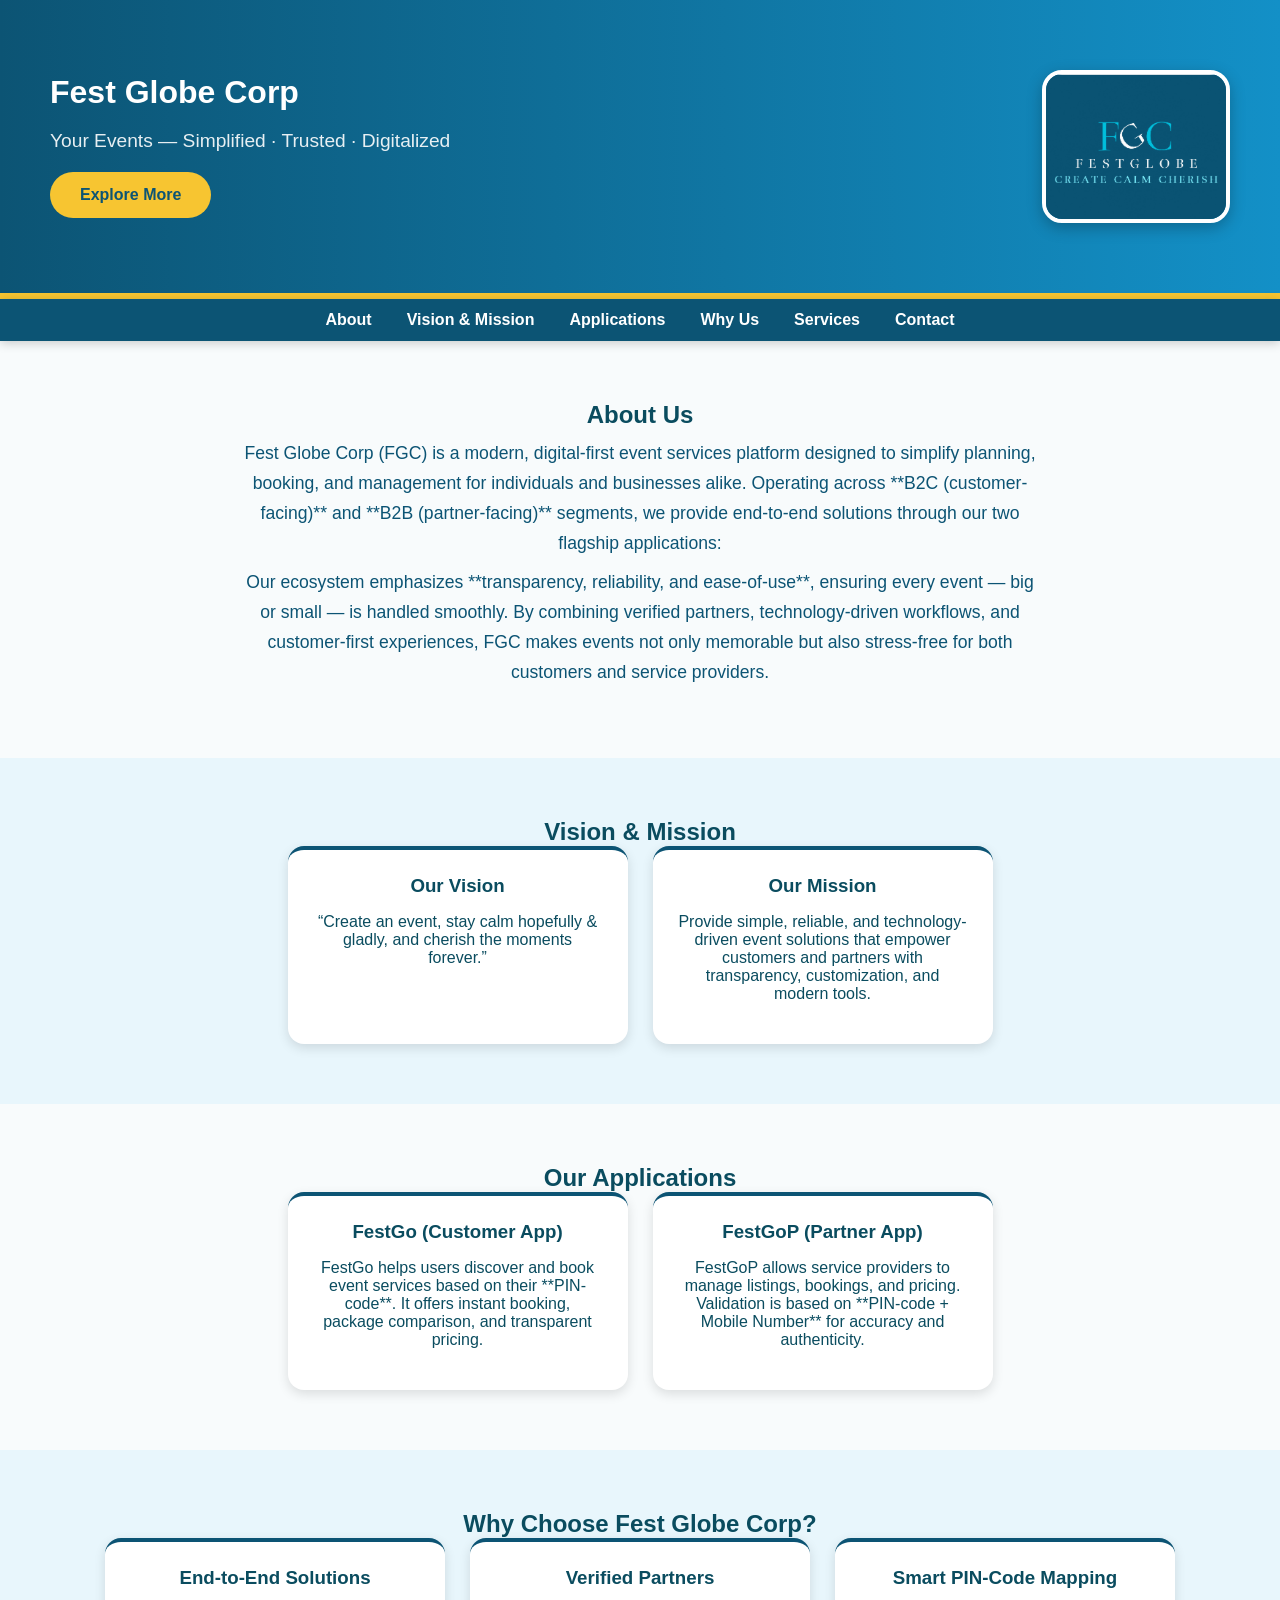
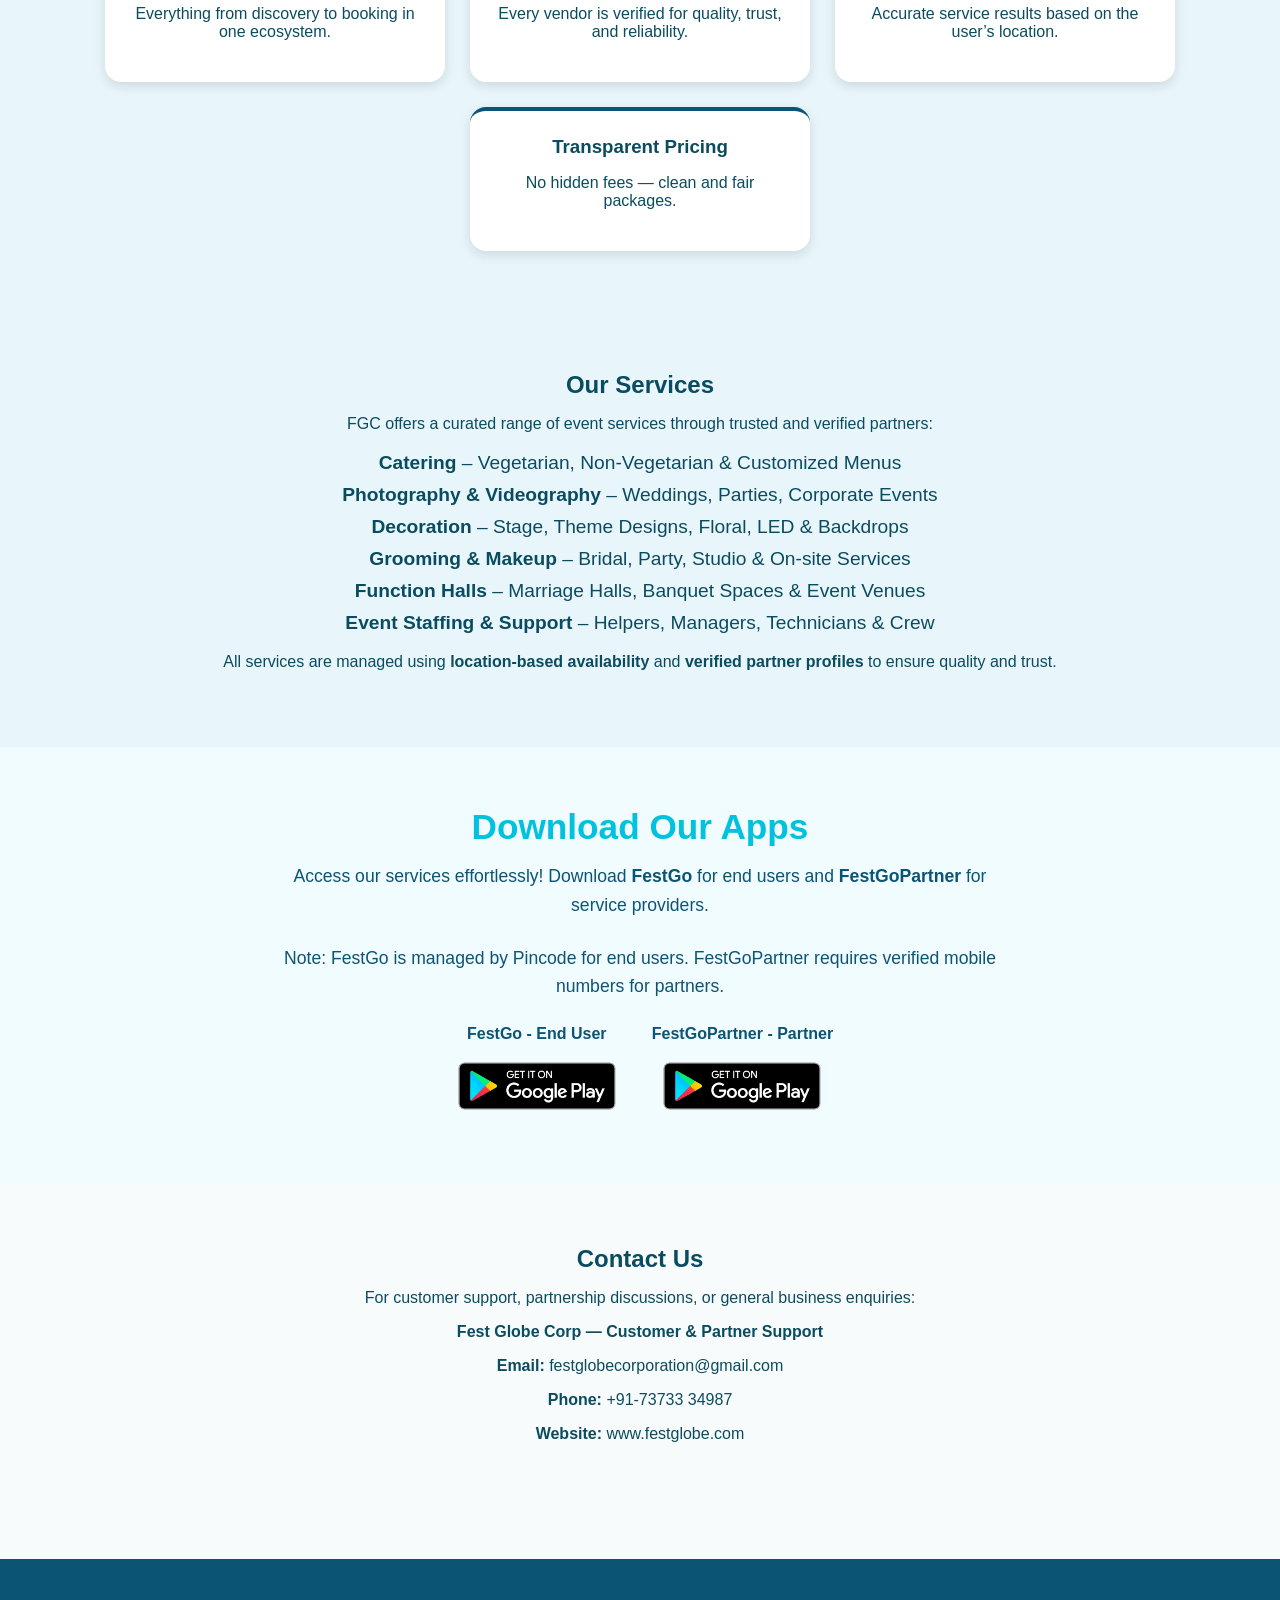
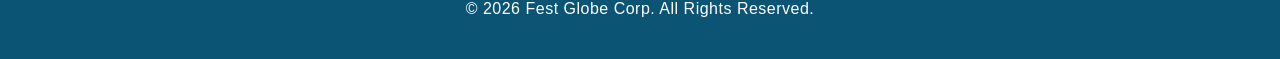
<file: FGC_Attractive_Static_Website_FInal/index.html>
<!DOCTYPE html>
<html lang="en">

<head>
  <meta charset="UTF-8" />
  <meta name="viewport" content="width=device-width, initial-scale=1.0" />

  <title>Fest Globe Corp | Event Services, Smart Booking & Vendor Solutions</title>

  <!-- Meta Description -->
  <meta name="description"
        content="Fest Globe Corp (FGC) offers end-to-end event services through FestGo (for customers) and FestGo Partner (for vendors). Book event services, manage vendors, and organize events effortlessly with pincode-based service discovery.">

  <!-- Keywords -->
  <meta name="keywords"
        content="Fest Globe Corp, FGC, FestGo, FestGo Partner, event services app, event booking app, vendor app, pincode based services, wedding services, catering, photography, decoration, function halls, event planning">

  <!-- Author -->
  <meta name="author" content="Fest Globe Corp" />

  <!-- Robots -->
  <meta name="robots" content="index, follow" />

  <!-- Open Graph Facebook / LinkedIn -->
  <meta property="og:title" content="Fest Globe Corp — Create. Calm. Cherish." />
  <meta property="og:description" content="Smart event booking for customers and powerful management tools for service providers with FestGo and FestGo Partner apps." />
  <meta property="og:image" content="https://festglobe.com/logo.png" />
  <meta property="og:url" content="https://festglobe.com" />
  <meta property="og:type" content="website" />

  <!-- Twitter Card -->
  <meta name="twitter:card" content="summary_large_image" />
  <meta name="twitter:title" content="Fest Globe Corp" />
  <meta name="twitter:description" content="Your smart event service ecosystem — FestGo & FestGo Partner." />
  <meta name="twitter:image" content="https://festglobe.com/logo.png" />

  <!-- Favicon -->
  <link rel="icon" type="image/png" href="logo.png" />

  <!-- CSS -->
  <link rel="stylesheet" href="styles.css" />
</head>


<body>

    <!-- HEADER / HERO -->
    <header class="hero">
        <div class="hero-left">
            <h1>Fest Globe Corp</h1>
            <p class="tagline">Your Events — Simplified · Trusted · Digitalized</p>
            <a href="#about" class="cta-btn">Explore More</a>
        </div>

        <img src="assets/logo.jpeg" alt="FGC Logo" class="logo">
    </header>

    <!-- NAVIGATION -->
    <nav class="navbar">
        <ul>
            <li><a href="#about">About</a></li>
            <li><a href="#vision">Vision & Mission</a></li>
            <li><a href="#apps">Applications</a></li>
            <li><a href="#whyus">Why Us</a></li>
            <li><a href="#services">Services</a></li>
            <li><a href="#contact">Contact</a></li>
        </ul>
    </nav>

    <!-- ABOUT SECTION -->
  <section id="about" class="section">
    <h2>About Us</h2>
    <p>
        Fest Globe Corp (FGC) is a modern, digital-first event services platform designed to 
        simplify planning, booking, and management for individuals and businesses alike.  
        Operating across **B2C (customer-facing)** and **B2B (partner-facing)** segments, 
        we provide end-to-end solutions through our two flagship applications:
    </p>

    <p>
        Our ecosystem emphasizes **transparency, reliability, and ease-of-use**, ensuring every event — big or small — is handled smoothly.  
        By combining verified partners, technology-driven workflows, and customer-first experiences, FGC makes events not only memorable but also stress-free for both customers and service providers.
    </p>
</section>

    <!-- VISION & MISSION -->
    <section id="vision" class="section light">
        <h2>Vision & Mission</h2>

        <div class="cards">
            <div class="card">
                <h3>Our Vision</h3>
                <p>
                    “Create an event, stay calm hopefully & gladly, and cherish the moments forever.”
                </p>
            </div>

            <div class="card">
                <h3>Our Mission</h3>
                <p>
                    Provide simple, reliable, and technology-driven event solutions that empower
                    customers and partners with transparency, customization, and modern tools.
                </p>
            </div>
        </div>
    </section>

    <!-- APPLICATIONS -->
    <section id="apps" class="section">
        <h2>Our Applications</h2>

        <div class="cards">
            <div class="card">
                <h3>FestGo (Customer App)</h3>
                <p>
                    FestGo helps users discover and book event services based on their **PIN-code**.
                    It offers instant booking, package comparison, and transparent pricing.
                </p>
            </div>

            <div class="card">
                <h3>FestGoP (Partner App)</h3>
                <p>
                    FestGoP allows service providers to manage listings, bookings, and pricing.
                    Validation is based on **PIN-code + Mobile Number** for accuracy and authenticity.
                </p>
            </div>
        </div>
    </section>

    <!-- WHY CHOOSE US -->
    <section id="whyus" class="section light">
        <h2>Why Choose Fest Globe Corp?</h2>

        <div class="cards">
            <div class="card">
                <h3>End-to-End Solutions</h3>
                <p>Everything from discovery to booking in one ecosystem.</p>
            </div>

            <div class="card">
                <h3>Verified Partners</h3>
                <p>Every vendor is verified for quality, trust, and reliability.</p>
            </div>

            <div class="card">
                <h3>Smart PIN-Code Mapping</h3>
                <p>Accurate service results based on the user’s location.</p>
            </div>

            <div class="card">
                <h3>Transparent Pricing</h3>
                <p>No hidden fees — clean and fair packages.</p>
            </div>
        </div>
    </section>

    <!-- SERVICES -->
   <section id="services" class="section light">
    <h2>Our Services</h2>
    <p>FGC offers a curated range of event services through trusted and verified partners:</p>

    <ul class="service-list">
        <li><strong>Catering</strong> – Vegetarian, Non-Vegetarian & Customized Menus</li>
        <li><strong>Photography & Videography</strong> – Weddings, Parties, Corporate Events</li>
        <li><strong>Decoration</strong> – Stage, Theme Designs, Floral, LED & Backdrops</li>
        <li><strong>Grooming & Makeup</strong> – Bridal, Party, Studio & On-site Services</li>
        <li><strong>Function Halls</strong> – Marriage Halls, Banquet Spaces & Event Venues</li>
        <li><strong>Event Staffing & Support</strong> – Helpers, Managers, Technicians & Crew</li>
    </ul>

    <p>
        All services are managed using <strong>location-based availability</strong> 
        and <strong>verified partner profiles</strong> to ensure quality and trust.
    </p>
</section>

<section id="download" class="section light">
    <h2>Download Our Apps</h2>
    <p>Access our services effortlessly! Download <strong>FestGo</strong> for end users and <strong>FestGoPartner</strong> for service providers.</p>
    <p>Note: FestGo is managed by Pincode for end users. FestGoPartner requires verified mobile numbers for partners.</p>

<div class="app-links">
    <div class="badge-container">
        <span class="badge-label">FestGo - End User</span>
        <a href="https://play.google.com/store/apps/details?id=com.festgo.user" target="_blank">
            <img src="assets/gplay.png" alt="Download FestGo on Google Play" class="app-badge">
        </a>
    </div>
    <div class="badge-container">
        <span class="badge-label">FestGoPartner - Partner</span>
        <a href="https://play.google.com/store/apps/details?id=com.festgo.partner" target="_blank">
            <img src="assets/gplay.png" alt="Download FestGoPartner on Google Play" class="app-badge">
        </a>
    </div>
</section>

    <!-- CONTACT -->
  <section id="contact" class="section">
    <h2>Contact Us</h2>
    <p>For customer support, partnership discussions, or general business enquiries:</p>

    <p><strong>Fest Globe Corp — Customer & Partner Support</strong></p>
    <p><strong>Email:</strong> festglobecorporation@gmail.com</p>
    <p><strong>Phone:</strong> +91-73733 34987</p>
    <p><strong>Website:</strong> www.festglobe.com</p>
</section>

    <!-- FOOTER -->
    <footer>
        <p>© 2026 Fest Globe Corp. All Rights Reserved.</p>
    </footer>
</body>

</html>
</file>
<file: FGC_Attractive_Static_Website_FInal/styles.css>
/* GLOBAL STYLE */
body {
    margin: 0;
    font-family: 'Segoe UI', Roboto, Arial, sans-serif;
    color: #0a4c5f;
    background-color: #f8fbfc;
}

h1, h2, h3 {
    margin: 0;
}

.section {
    padding: 60px 20px;
    text-align: center;
}

.section.light {
    background: #e8f6fc;
}

/* HERO */
.hero {
    display: flex;
    justify-content: space-between;
    align-items: center;
    padding: 70px 50px;
    background: linear-gradient(to right, #0c5474, #1390c7);
    color: white;
    border-bottom: 6px solid #f7c531;
}


/* Left content */
.hero-left {
    max-width: 60%;
}
.hero h1:hover {
    transform: scale(1.06);
    text-shadow: 0 0 12px rgba(0, 193, 222, 0.7);
}

.tagline {
    font-size: 1.2em;
    margin-bottom: 20px;
    opacity: 0.9;
}

.cta-btn {
    display: inline-block;
    padding: 14px 30px;
    background: #f7c531;
    color: #0c5474;
    border-radius: 25px;
    text-decoration: none;
    font-weight: bold;
    transition: 0.3s;
}

.cta-btn:hover {
    background: white;
    transform: translateY(-3px);
    box-shadow: 0 4px 12px rgba(0,0,0,0.2);
}

/* Logo right side */
.logo {
    width: 180px;
    height: auto;
    border-radius: 20px;
    object-fit: cover;
    border: 4px solid white;
    box-shadow: 0 5px 15px rgba(0,0,0,0.25);
    transition: 0.3s;
}

.logo:hover {
    transform: scale(1.06);
}

/* NAVBAR */
.navbar {
    background: #0c5474;
    box-shadow: 0 2px 10px rgba(0,0,0,0.2);
}

.navbar ul {
    margin: 0;
    padding: 12px;
    list-style: none;
    display: flex;
    justify-content: center;
    gap: 35px;
}

.navbar a {
    color: white;
    text-decoration: none;
    font-weight: bold;
    transition: 0.25s;
}

.navbar a:hover {
    color: #f7c531;
    transform: scale(1.05);
}

/* CARDS */
.cards {
    display: flex;
    flex-wrap: wrap;
    justify-content: center;
    gap: 25px;
}

.card {
    background: white;
    padding: 25px;
    border-radius: 16px;
    width: 290px;
    box-shadow: 0 4px 12px rgba(0,0,0,0.12);
    border-top: 4px solid #0c5474;
    transition: 0.3s;
}

.card:hover {
    transform: translateY(-6px);
    box-shadow: 0 8px 20px rgba(0,0,0,0.25);
    border-top-color: #f7c531;
}
.about-points {
    text-align: left;
    max-width: 800px;
    margin: 20px auto;
    padding-left: 20px;
    list-style: disc;
    font-size: 1.1rem;
    color: #023048; /* Deep Navy for premium contrast */
}

.about-points li {
    margin-bottom: 15px;
}

.section#about p {
    font-size: 1.1rem;
    color: #0c5474; /* Brand Blue */
    line-height: 1.7;
    max-width: 800px;
    margin: 10px auto;
}
/* SERVICES */
.service-list {
    list-style: none;
    padding: 0;
    font-size: 1.2em;
}

.service-list li {
    margin: 10px 0;
    font-weight: 500;
    transition: 0.3s;
}

.service-list li:hover {
    color: #f7c531;
    transform: translateX(5px);
}
/* Social Connect Section */
.social-connect {
    text-align: center;
    padding: 60px 20px;
    background: #f7ffff;
}

.social-connect h2 {
    font-size: 2rem;
    font-weight: 700;
    color: rgb(0,193,222);
    margin-bottom: 10px;
}

.social-connect p {
    max-width: 700px;
    margin: 0 auto 30px;
    font-size: 1.1rem;
    color: #444;
}

.social-icons {
    display: flex;
    justify-content: center;
    gap: 25px;
}

/* DOWNLOAD APPS SECTION */
#download {
    text-align: center;
    padding: 60px 20px;
    background: #f0fcff; /* subtle premium background */
    color: #0c5474;
}

#download h2 {
    font-size: 2.2rem;
    font-weight: 700;
    margin-bottom: 15px;
    color: rgb(0,193,222); /* brand color */
}

#download p {
    font-size: 1.1rem;
    max-width: 750px;
    margin: 10px auto 25px;
    line-height: 1.6;
}

.app-links {
    display: flex;
    justify-content: center;
    gap: 25px;
    flex-wrap: wrap;
}

.app-links .app-badge {
    width: 180px;
    height: auto;
    transition: transform 0.3s ease, box-shadow 0.3s ease;
}

.app-links .app-badge:hover {
    transform: scale(1.05);
    box-shadow: 0 6px 18px rgba(0,0,0,0.25);
}
.badge-container {
    text-align: center;
}

.badge-label {
    display: block;
    font-weight: 600;
    margin-bottom: 8px;
    color: #0c5474;
    font-size: 1rem;
}


/* Icons - Clean Circle Style */
.social-icons a {
    width: 55px;
    height: 55px;
    background-color: rgb(0,193,222);
    border-radius: 50%;
    display: inline-flex;
    align-items: center;
    justify-content: center;
    transition: 0.3s;
}


/* Icon images */
.social-icons a.yt { background-image: url('https://cdn-icons-png.flaticon.com/512/1384/1384060.png'); background-size: 60%; background-repeat: no-repeat; background-position: center; }
.social-icons a.ig { background-image: url('https://cdn-icons-png.flaticon.com/512/1384/1384063.png'); background-size: 60%; background-repeat: no-repeat; background-position: center; }
.social-icons a.fb { background-image: url('https://cdn-icons-png.flaticon.com/512/5968/5968764.png'); background-size: 60%; background-repeat: no-repeat; background-position: center; }
.social-icons a.wa { background-image: url('https://cdn-icons-png.flaticon.com/512/733/733585.png'); background-size: 60%; background-repeat: no-repeat; background-position: center; }

.social-icons a:hover {
    background-color: #00a6bd;
    transform: scale(1.1);
}

/* FOOTER */
footer {
    text-align: center;
    padding: 25px;
    background: #0c5474;
    color: white;
    margin-top: 40px;
    font-size: 1em;
    letter-spacing: 0.5px;
}
</file>
